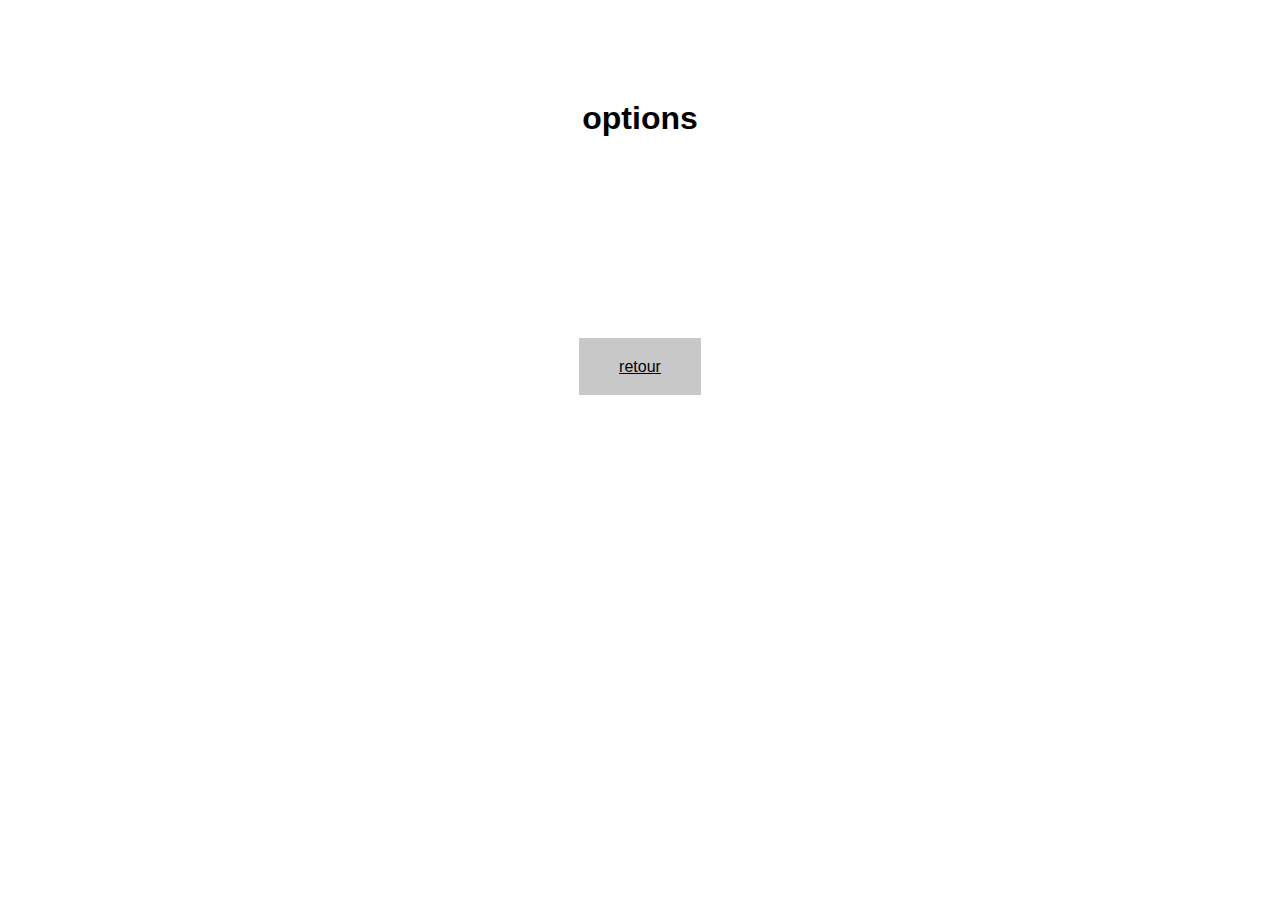
<file: options.html>
<!DOCTYPE html>
<html>

    <head>
        <meta charset="utf-8" />
        <link rel="stylesheet" href="css/options.css" />
    </head>

    <body>
        <h1>options</h1>
        <div id="btn_retour" class="btn"><a href="menu.html">retour</a></div>
    </body>
</html>
</file>
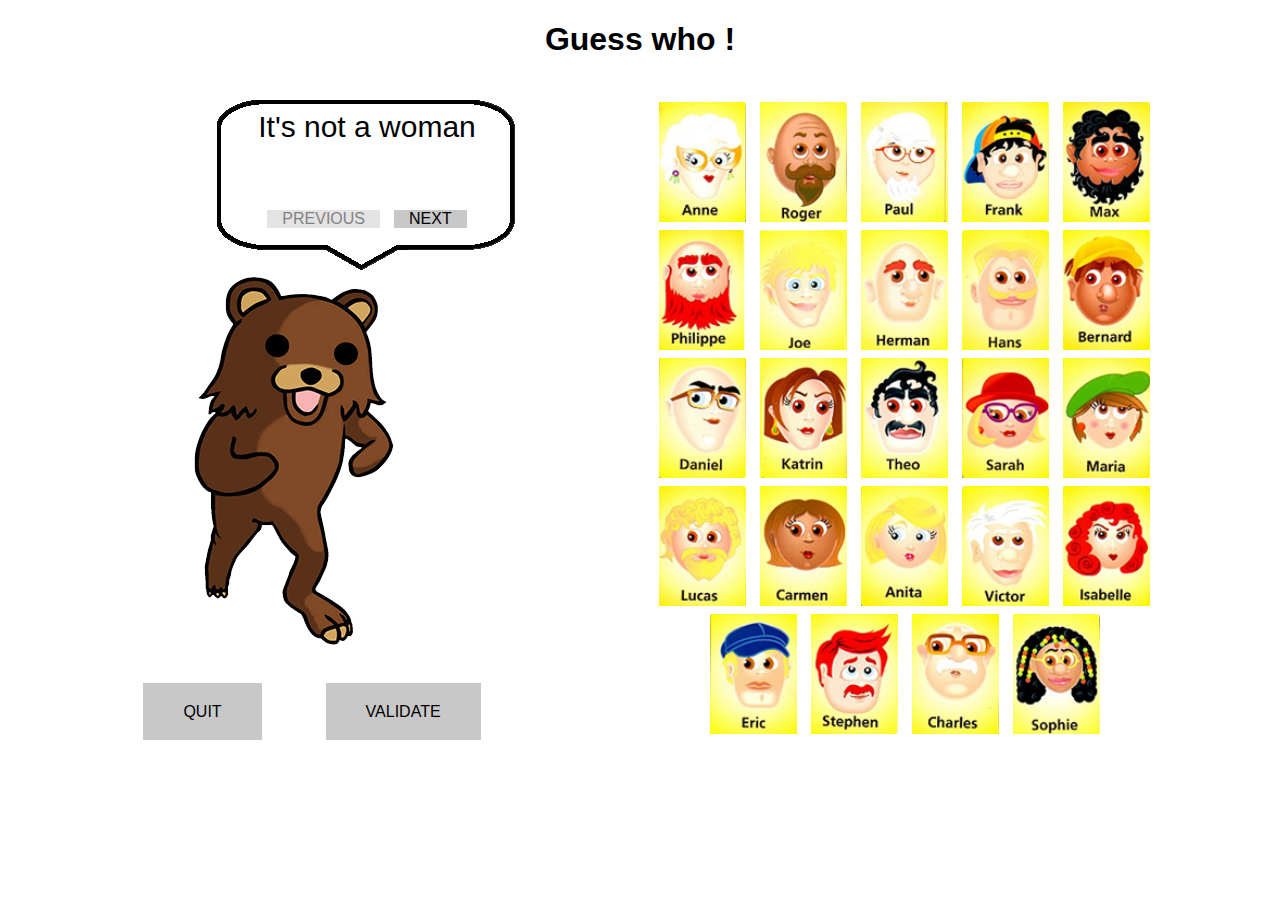
<file: plateau.html>
﻿<!DOCTYPE html>
<html>

    <head>
        <meta charset="utf-8" />
        <link rel="stylesheet" href="css/plateau.css" />
    </head>

    <body>
        <h1>Guess who !</h1>
        
        <div id="indices" class="blocs">
            
            <div id="txt_ind">
                <p id="ind">Endroit où on met les indices</p>
                <div id="ind_prec" class="clue"><a>PREVIOUS</a></div>
                <div id="ind_suiv" class="clue"><a>NEXT</a></div>
            </div>
            <div id="mascotte"><img src="images/mascotte.png"></div>

            <div id="btn_retour" class="btn"><a href="menu.html"> QUIT </a></div>
            <div id="btn_validate" class="btn"><a>VALIDATE</a></div>
        </div>

        <div id="images" class="blocs">
            <div id="ligne1">
                <img src="images/personnages/1.png" class="img_p" id="p1">
                <img src="images/personnages/2.png" class="img_p" id="p2">
                <img src="images/personnages/3.png" class="img_p" id="p3">
                <img src="images/personnages/4.png" class="img_p" id="p4">
                <img src="images/personnages/5.png" class="img_p" id="p5">
            </div>
            <div id="ligne2">
                <img src="images/personnages/6.png" class="img_p" id="p6">
                <img src="images/personnages/7.png" class="img_p" id="p7">
                <img src="images/personnages/8.png" class="img_p" id="p8">
                <img src="images/personnages/9.png" class="img_p" id="p9">
                <img src="images/personnages/10.png" class="img_p" id="p10">
            </div>
            <div id="ligne3">
                <img src="images/personnages/11.png" class="img_p" id="p11">
                <img src="images/personnages/12.png" class="img_p" id="p12">
                <img src="images/personnages/13.png" class="img_p" id="p13">
                <img src="images/personnages/14.png" class="img_p" id="p14">
                <img src="images/personnages/15.png" class="img_p" id="p15">
            </div>
            <div id="ligne4">
                <img src="images/personnages/16.png" class="img_p" id="p16">
                <img src="images/personnages/17.png" class="img_p" id="p17">
                <img src="images/personnages/18.png" class="img_p" id="p18">
                <img src="images/personnages/19.png" class="img_p" id="p19">
                <img src="images/personnages/20.png" class="img_p" id="p20">
            </div>
            <div id="ligne5">
                <img src="images/personnages/21.png" class="img_p" id="p21">
                <img src="images/personnages/22.png" class="img_p" id="p22">
                <img src="images/personnages/23.png" class="img_p" id="p23">
                <img src="images/personnages/24.png" class="img_p" id="p24">
            </div>
        </div>


    </body>

    <footer>
        <script type="text/javascript" src="javascript/plateau.js"></script>
    </footer>
</html>
</file>
<file: css/options.css>
h1, h2
{
    margin-top: 100px;
    font-family: Verdana, Arial, sans-serif;
    color: black;
}

p, a
{
    font-family: Verdana, Arial, sans-serif;
    color: black;
}

body{
    text-align:center;
}

.btn{
    display:inline-block;
    background-color:rgba(200,200,200,1);
    margin-top:200px;
    margin-left:30px;
    margin-right:30px;
    opacity: 1;
    vertical-align: center;
}

a{
    background-color: rgba(200,200,200,1);
    padding-top: 20px;
    padding-bottom: 20px;
    padding-left: 40px;
    padding-right: 40px;
}
</file>
<file: css/plateau.css>
h1, h2
{
    font-family: Verdana, Arial, sans-serif;
    color: black;
}

p, a
{
    font-family: Verdana, Arial, sans-serif;
    color: black;
}

body{
    text-align:center;
}

.btn{
    display:inline-block;
    background-color:rgba(200,200,200,1);
    margin-top: 50px;
    margin-left:30px;
    margin-bottom: 0px;
    margin-right:30px;
    opacity: 1;
    border-radius: 10px;
    cursor: pointer;
}

.btn a{
    background-color: rgba(200,200,200,1);
    padding-top: 20px;
    padding-bottom: 20px;
    padding-left: 40px;
    padding-right: 40px;
    text-decoration: blink;
}

.img_p{
    margin-right: 5px;
    margin-left: 5px;
    margin-bottom:2px;
    margin-top: 2px;
    width: 87px;
    height: 120px;
    background-color:rgba(200,200,200,0.5);
    cursor: pointer;
}


.blocs{
    background-color: rgba(255,255,255,0.2);
    display: inline-block;
    vertical-align: top;
    height: 680px;
    border-radius: 10px;
    padding-top: 20px;
}

#images{
    height: 700px;
    width: 50%;
    margin-left: 10px;
    padding: 0px;
}

#indices{
    width: 40%;
    margin-right: 10px;
}

#ligne1{
    margin-top: 20px;
}

#mascotte{
    display: inline-block;
    width: 300px;
    height: 375px;
    margin-right: 50px;
}

#txt_ind{
    display: inline-block;
    overflow: hidden;
    width: 300px;
    height: 170px;
    background-image: url("../images/txt_ind.png");
    text-align:center;
    margin: auto;
    margin-top: 0px;
    margin-left: 110px;
}

#txt_ind img{
}

#txt_ind p{
    position: inline-block;
    overflow: hidden;
    width: 300px;
    height: 100px;
    font-size: 30px;
    padding: 0px;
    margin: 0px;
    margin-top: 10px;
}

.clue{
    display: inline-block;
    background-color: rgba(200,200,200,1);
    margin: 0px;
    margin-left: 10px;
    margin-right: 10px;
    cursor: pointer;
}

.clue a{
    text-decoration: blink;
    margin: 10px;
    margin-left: 15px;
    margin-right: 15px;
}

#ind_prec{
    margin-right: 5px;
    margin-left: 0px;
}

#ind_suiv{
    margin-right: 0px;
    margin-left: 5px;
}
</file>
